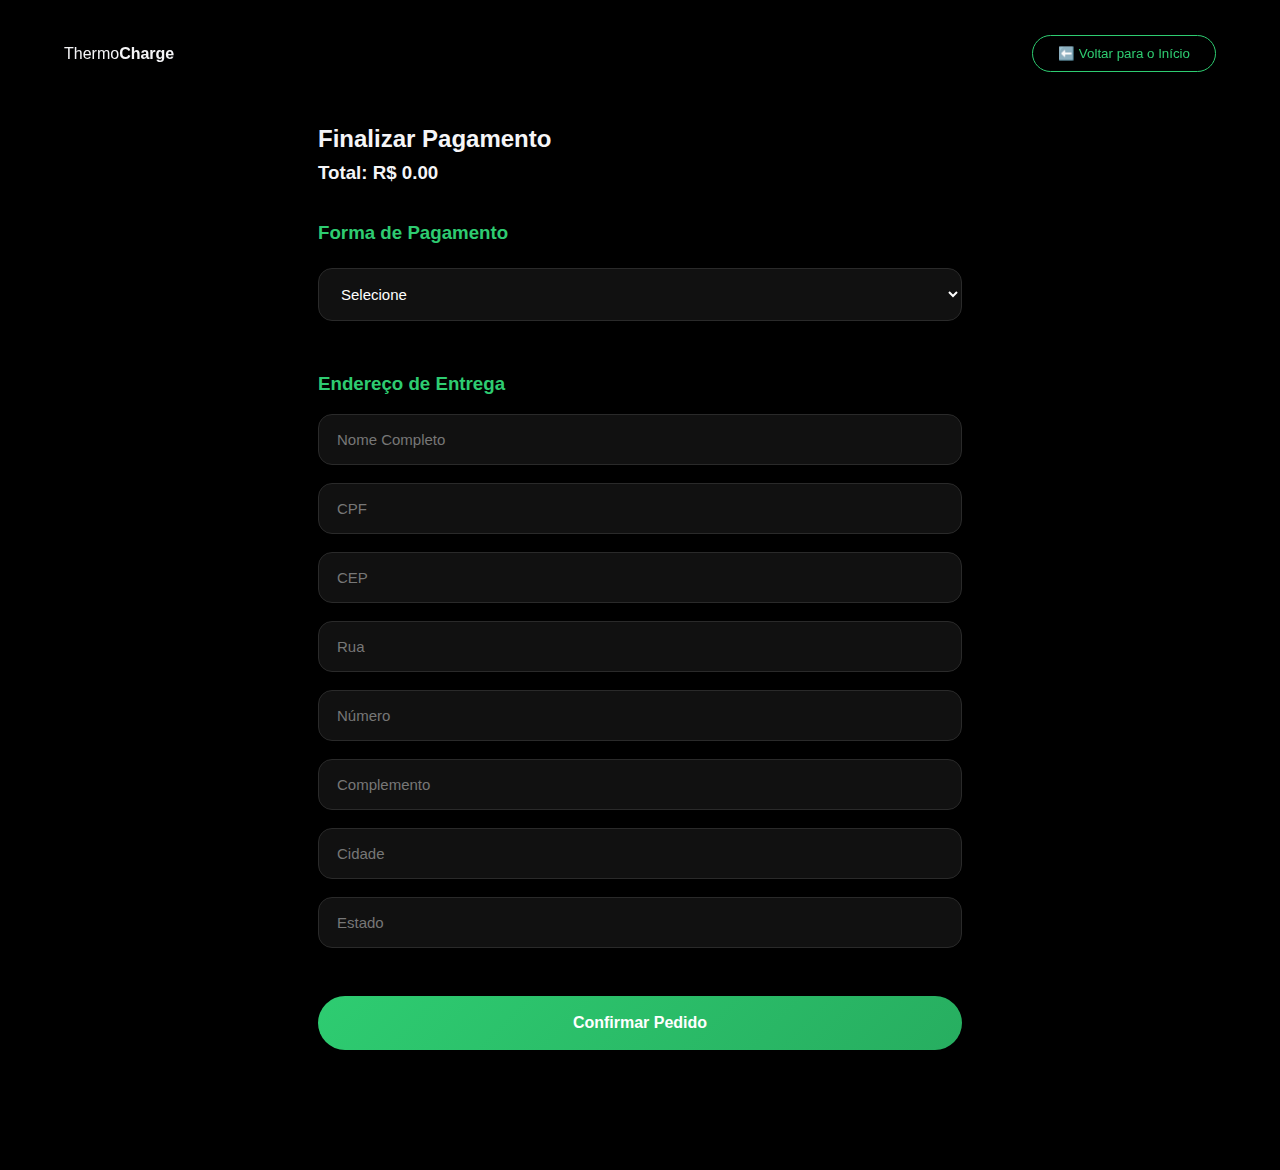
<file: pagamento.html>
<!DOCTYPE html>
<html lang="pt-BR">
<head>
<meta charset="UTF-8">
<meta name="viewport" content="width=device-width, initial-scale=1.0">
<title>Pagamento | ThermoCharge</title>
<link rel="stylesheet" href="style.css">
</head>

<body>

<header class="navbar">
  <div class="logo">Thermo<strong>Charge</strong></div>
  <button class="btn-back" onclick="voltarInicio()">⬅️ Voltar para o Início</button>
</header>

<section style="padding:120px 10%; max-width:900px; margin:auto;">

<h2>Finalizar Pagamento</h2>

<div id="resumo-compra"></div>

<form id="payment-form">

<h3>Forma de Pagamento</h3>

<select id="payment-method" required>
  <option value="">Selecione</option>
  <option value="cartao">Cartão de Crédito</option>
  <option value="pix">PIX</option>
  <option value="boleto">Boleto</option>
</select>

<div id="cartao-info" style="display:none; margin-top:20px;">
  <input type="text" placeholder="Número do Cartão" required>
  <input type="text" placeholder="Nome no Cartão" required>
  <input type="text" placeholder="Validade (MM/AA)" required>
  <input type="text" placeholder="CVV" required>
</div>

<h3 style="margin-top:30px;">Endereço de Entrega</h3>

<input type="text" placeholder="Nome Completo" required>
<input type="text" placeholder="CPF" required>
<input type="text" placeholder="CEP" required>
<input type="text" placeholder="Rua" required>
<input type="text" placeholder="Número" required>
<input type="text" placeholder="Complemento">
<input type="text" placeholder="Cidade" required>
<input type="text" placeholder="Estado" required>

<button type="submit" class="btn-primary" style="margin-top:30px;">
Confirmar Pedido
</button>

</form>

</section>

<script>

const resumoDiv = document.getElementById("resumo-compra");

// ===== TENTA PEGAR PELA URL ===== \\
const params = new URLSearchParams(window.location.search);
const totalURL = params.get("total");
const resumoURL = params.get("resumo");

if (totalURL && resumoURL) {

    // Se veio da URL
    resumoDiv.innerHTML = `
        <p>${resumoURL}</p>
        <h3>Total: R$ ${Number(totalURL).toFixed(2)}</h3>
    `;

} else {

    // ===== SENÃO USA LOCALSTORAGE =====
    const cart = JSON.parse(localStorage.getItem("thermoCart")) || [];

    let total = 0;
    resumoDiv.innerHTML = "";

    cart.forEach(item => {

        const preco = parseFloat(item.price);
        const quantidade = item.quantity ? parseInt(item.quantity) : 1;

        const subtotal = preco * quantidade;
        total += subtotal;

        resumoDiv.innerHTML += `
            <p>
              ${item.name} 
              (${quantidade}x) 
              - R$ ${subtotal.toFixed(2)}
            </p>
        `;
    });

    resumoDiv.innerHTML += `<h3>Total: R$ ${total.toFixed(2)}</h3>`;
}

// ===== MOSTRAR CAMPOS DE CARTÃO =====
document.getElementById("payment-method").addEventListener("change", function() {
  const cartaoInfo = document.getElementById("cartao-info");
  cartaoInfo.style.display = this.value === "cartao" ? "block" : "none";
});

// ===== FINALIZAR =====
document.getElementById("payment-form").addEventListener("submit", function(e){
  e.preventDefault();
  alert("Pedido realizado com sucesso! 🚀");
  localStorage.removeItem("thermoCart");
  window.location.href = "index.html";
});

function voltarInicio() {
  window.location.href = "index.html";
}
</script>

</body>
</html>
</file>
<file: style.css>
:root {
    --bg-dark: #000000;
    --bg-card: #0a0a0a;
    --accent-blue: #0071e3;
    --eco-green: #2ecc71;
    --text-main: #f5f5f7;
    --text-dim: #a1a1a6;
}

* { margin: 0; 
    padding: 0; 
    box-sizing: border-box; 
    font-family: 'Inter', sans-serif; }

body { background: var(--bg-dark); 
    color: var(--text-main); 
    line-height: 1.6; }

/* NAVBAR */
.navbar {
    display: flex; 
    justify-content: space-between; 
    align-items: center;
    padding: 15px 5%; 
    position: fixed; 
    width: 100%; top: 0;
    background: rgba(0,0,0,0.8); 
    backdrop-filter: blur(15px); 
    z-index: 1000;
}
.nav-links a { 
    color: var(--text-dim); 
    text-decoration: none; 
    margin: 0 15px; font-size: 0.9rem; 
    transition: 0.3s; 
}

.nav-links a:hover { 
    color: white; 
}

.btn-login { 
    background: var(--eco-green); 
    border: 1px solid var(--text-dim); 
    color: white; 
    padding: 8px 20px; 
    border-radius: 20px; 
    cursor: pointer; 
}
.btn-login {
    display: flex;
    align-items: center;
    gap: 8px; /* espaço entre ícone e texto */
}

.icon-login {
    width: 18px;
    height: 18px;
}

/* HERO */
.hero { 
    min-height: 100vh; 
    display: flex; 
    align-items: center; 
    justify-content: space-between;
    padding: 120px 10% 80px; /* compensação da navbar */
    background: radial-gradient(circle at bottom right, #001a33 0%, #000 70%); 
}

.hero-content { 
    flex: 1; 
    max-width: 600px;
}

.hero-content h1 {
    font-size: 3.5rem; 
    margin-bottom: 20px; 
    line-height: 1.1; 
}

.hero-image {
    flex: 1;
    display: flex;
    justify-content: center;
}

.hero-image img {
    width: 100%;
    max-width: 650px;
    height: auto;
  
    background: #111;
    border-radius: 30px;
    border: 1px dashed #333;
}
.tagline { 
    color: var(--eco-green);
     text-transform: uppercase; 
     letter-spacing: 2px; 
     font-weight: 600; }
.btn-primary { 
    background: var(--eco-green);
     color: white;
      border: none;
       padding: 15px 40px;
        border-radius: 30px;
         font-size: 1rem; 
         cursor: pointer; transition: 0.3s;
         }

.btn-primary:hover { 
    transform: scale(1.05);
 }

 .btn-buy-now { background: var(--eco-green);
     color: white;
      border: none;
       padding: 15px 40px;
        border-radius: 30px;
         font-size: 1rem; 
         cursor: pointer; transition: 0.3s;
         }

.btn-buy-now:hover { 
    transform: scale(1.05);
 }

/* SEÇÕES */
.info-split { 
    display: flex; 
    gap: 20px; 
    padding: 100px 5%; 
}
.split-card { 
    flex: 1;
     padding: 40px;
      background: var(--bg-card);
       border-radius: 20px;
        border: 1px solid #222; 
    }

.highlight { 
    border-color: var(--accent-blue); 
}

.product-config { 
    padding: 100px 5%;
     background: #050505;
     }

.config-grid {
     display: grid;
      grid-template-columns: 1fr 1fr;
       gap: 80px;
        align-items: center;
     }

 

     .product-view {
    display: flex;
    justify-content: center;
}

.product-view img {
    width: 100%;
    max-width: 500px;
    height: auto;
    
    background: #111;
    border-radius: 30px;
    border: 1px dashed #333;
}

.v2{
    width: 700px;
    margin: 60px auto; /* CENTRALIZA HORIZONTALMENTE */

    background: #111;
    border-radius: 30px;
    border: 1px dashed #333;

    display: flex;
    justify-content: center;
    align-items: center;

    padding: 40px;
}

.v2 img{
    max-width: 100%;
    max-height: 100%;
}
.price { font-size: 2rem;
     color: var(--eco-green); 
     margin: 20px 0; 
    }
.selection-group { 
    margin-bottom: 20px; 
}

select {
     width: 100%; 
    padding: 12px; 
    background: #111; 
    color: white; 
    border: 1px solid #333; 
    border-radius: 10px; 
    margin-top: 5px; 
}

/* CARRINHO */
.cart-section { 
    width: 70%;
    margin: 100px auto;
    padding: 50px;

    background: var(--accent-blue); /* fundo preto */

    border-left: 5px solid var(--eco-green);
    border-right: 5px solid var(--eco-green);

    border-radius: 20px;
}
.cart-grid { 
    display: grid; 
    gap: 15px; 
    margin: 20px 0; }
.cart-item { 
    display: flex; 
    justify-content: space-between; 
    background: #111; padding: 15px; border-radius: 10px; }

/* TECH SPECS */
.tech-grid { 
    display: grid; 
    grid-template-columns: repeat(3, 1fr); 
    gap: 20px; padding: 50px 5%; }

    .tech-item { 
    background: #0a0a0a; 
    padding: 30px; 
    border-radius: 15px; 
    text-align: center; 
    border: 1px solid #1a1a1a; 
    background-color: var(--accent-blue);
  color: white;
  padding: 10px 20px;
  border-radius: 5px;
  transition: background-color 0.3s ease, transform 0.3s ease;
}
.tech-item:hover{
 background-color: var(--eco-green);
  transform: scale(1.1);

}
.section-title{
     background: #0a0a0a; 
    padding: 30px; 
    border-radius: 30px; 
    text-align: center; 
    border: 1px solid #1a1a1a; 
    background-color: var(--accent-blue);
    text-align: center;
}

/* MODAL */
.modal { 
    position: fixed; 
    top: 0; left: 0; 
    width: 100%; 
    height: 100%; 
    background: rgba(0,0,0,0.9); 
    display: none; 
    align-items: center; 
    justify-content: center; 
    z-index: 2000; 
}
.modal-content { 
    background: #111; 
    padding: 40px; 
    border-radius: 20px; 
    width: 400px; 
    text-align: center; 
}
.modal-content input 
{ width: 100%; 
    padding: 12px; 
    margin: 10px 0; 
    background: #222; 
    border: 1px solid #333; 
    color: white; 
    border-radius: 8px; 
}


footer { padding: 50px; 
    text-align: center; 
    border-top: 1px solid #111; 
    color: var(--text-dim); 
}

#contact-form{
    width: 100%;
    max-width: 500px;
    margin: 40px auto;
}
.contact-section{
    text-align: center;
}

#contact-form input,
#contact-form textarea{
    width: 100%;
    padding: 16px 18px;
    margin-bottom: 18px;

    background: #111;
    border: 1px solid #2a2a2a;
    border-radius: 14px;

    color: #fff;
    font-size: 15px;
    font-family: 'Inter', sans-serif;

    outline: none;
    transition: all 0.3s ease;
}

/* Efeito quando clica */
#contact-form input:focus,
#contact-form textarea:focus{
    border-color: var(--eco-green);
    box-shadow: 0 0 0 3px rgba(30,144,255,0.15);
    background: #161616;
}

/* Placeholder mais elegante */
#contact-form input::placeholder,
#contact-form textarea::placeholder{
    color: #777;
}

/* Botão moderno */
#contact-form button{
    width: 100%;
    padding: 16px;
    border-radius: 30px;
    border: none;

    background: linear-gradient(135deg, #2ecc71, #0071e3);
    color: white;
    font-weight: 600;
    font-size: 16px;

    cursor: pointer;
    transition: 0.3s ease;
}

#contact-form button:hover{
    transform: translateY(-2px);
    box-shadow: 0 10px 20px rgba(0,102,255,0.3);
}
@media (max-width: 768px) {

    .config-grid, .tech-grid, .info-split { 
        grid-template-columns: 1fr; 
        flex-direction: column; 
    }

    .hero-content h1 { 
        font-size: 2.2rem; 
    }
}
/* ===== PAGAMENTO ===== */

#payment-form {
    margin-top: 30px;
}

#payment-form h3 {
    margin: 30px 0 15px;
    font-weight: 600;
    color: var(--eco-green);
}

/* Inputs modernos */
#payment-form input,
#payment-form select {
    width: 100%;
    padding: 16px 18px;
    margin-bottom: 18px;

    background: #111;
    border: 1px solid #2a2a2a;
    border-radius: 14px;

    color: #fff;
    font-size: 15px;
    font-family: 'Inter', sans-serif;

    outline: none;
    transition: all 0.3s ease;
}

/* Efeito focus */
#payment-form input:focus,
#payment-form select:focus {
    border-color: var(--eco-green);
    box-shadow: 0 0 0 3px rgba(46,204,113,0.2);
    background: #161616;
}

/* Placeholder elegante */
#payment-form input::placeholder {
    color: #777;
}

/* Botão premium */
#payment-form button {
    width: 100%;
    padding: 18px;
    border-radius: 30px;
    border: none;

    background: linear-gradient(135deg, var(--eco-green), #27ae60);
    color: white;
    font-weight: 600;
    font-size: 16px;

    cursor: pointer;
    transition: 0.3s ease;
}

#payment-form button:hover {
    transform: translateY(-3px);
    box-shadow: 0 15px 30px rgba(46,204,113,0.3);
}
/* Botão Voltar */
.btn-back {
    background: transparent;
    border: 1px solid var(--eco-green);
    color: var(--eco-green);
    padding: 10px 25px;
    border-radius: 25px;
    cursor: pointer;
    margin: 20px 0;
    transition: 0.3s ease;
}

.btn-back:hover {
    background: var(--eco-green);
    color: #000;
    transform: translateY(-2px);
}

.btn-instagram {
    display: inline-block;
    margin-bottom: 5px;
    padding: 6px 14px;   /* diminui o tamanho interno */
    border-radius: 20px; /* deixa proporcional ao novo tamanho */
    background: linear-gradient(45deg, #f09433, #e6683c, #dc2743, #cc2366, #bc1888);
    color: white;
    text-decoration: none;
    font-weight: 600;
    font-size: 14px;     /* diminui o tamanho do ícone/texto */
    transition: 0.3s ease;
}

.btn-instagram:hover {
    transform: translateY(-2px); /* movimento menor */
    box-shadow: 0 6px 12px rgba(225,48,108,0.3);
}

.tech-header {
    text-align: center;
    padding: 60px 20px;
    background: linear-gradient(45deg, #111, #1c1c1c);
    color: white;
}

.tech-header h1 {
    font-size: 42px;
    margin-bottom: 10px;
}

.tech-header p {
    font-size: 18px;
    opacity: 0.8;
}

.tech-section {
    padding: 60px 20px;
    display: grid;
    grid-template-columns: repeat(auto-fit, minmax(250px, 1fr));
    gap: 30px;
    background: #0f0f0f;
}

.tech-card {
    background: #1a1a1a;
    padding: 30px;
    border-radius: 15px;
    color: white;
    transition: 0.3s ease;
    border: 1px solid #2a2a2a;
}

.tech-card:hover {
    transform: translateY(-8px);
    box-shadow: 0 15px 30px rgba(0,0,0,0.5);
}

.tech-card h2 {
    margin-bottom: 15px;
    font-size: 20px;
}

.tech-buttons {
    text-align: center;
    padding: 40px;
    background: #0f0f0f;
}

.btn-voltar {
    display: flex;
    align-items: center;
    gap: 8px;
    padding: 12px 25px;
    border: none;
    border-radius: 25px;
    background: var(--eco-green);
    color: white;
    font-weight: 600;
    cursor: pointer;
    transition: 0.3s;
}

.icon-btn {
    width: 18px;
    height: 18px;
}

.btn-voltar:hover {
background: linear-gradient(135deg, #2ecc71, #0071e3);    
}

.como {
    padding: 140px 10%;
    text-align: center;
    background: #0f0f0f;
}

.como p {
    max-width: 800px;
    margin: 20px auto 50px;
    color: #ccc;
    font-size: 18px;
}

.tech-explicacao {
    display: grid;
    gap: 25px;
    max-width: 900px;
    margin: auto;
}

.passo {
    background: #1a1a1a;
    padding: 25px;
    border-radius: 15px;
    border: 1px solid #2a2a2a;
    transition: 0.3s;
}

.passo:hover {
    transform: translateY(-5px);
    border-color: var(--eco-green);
}
</file>
